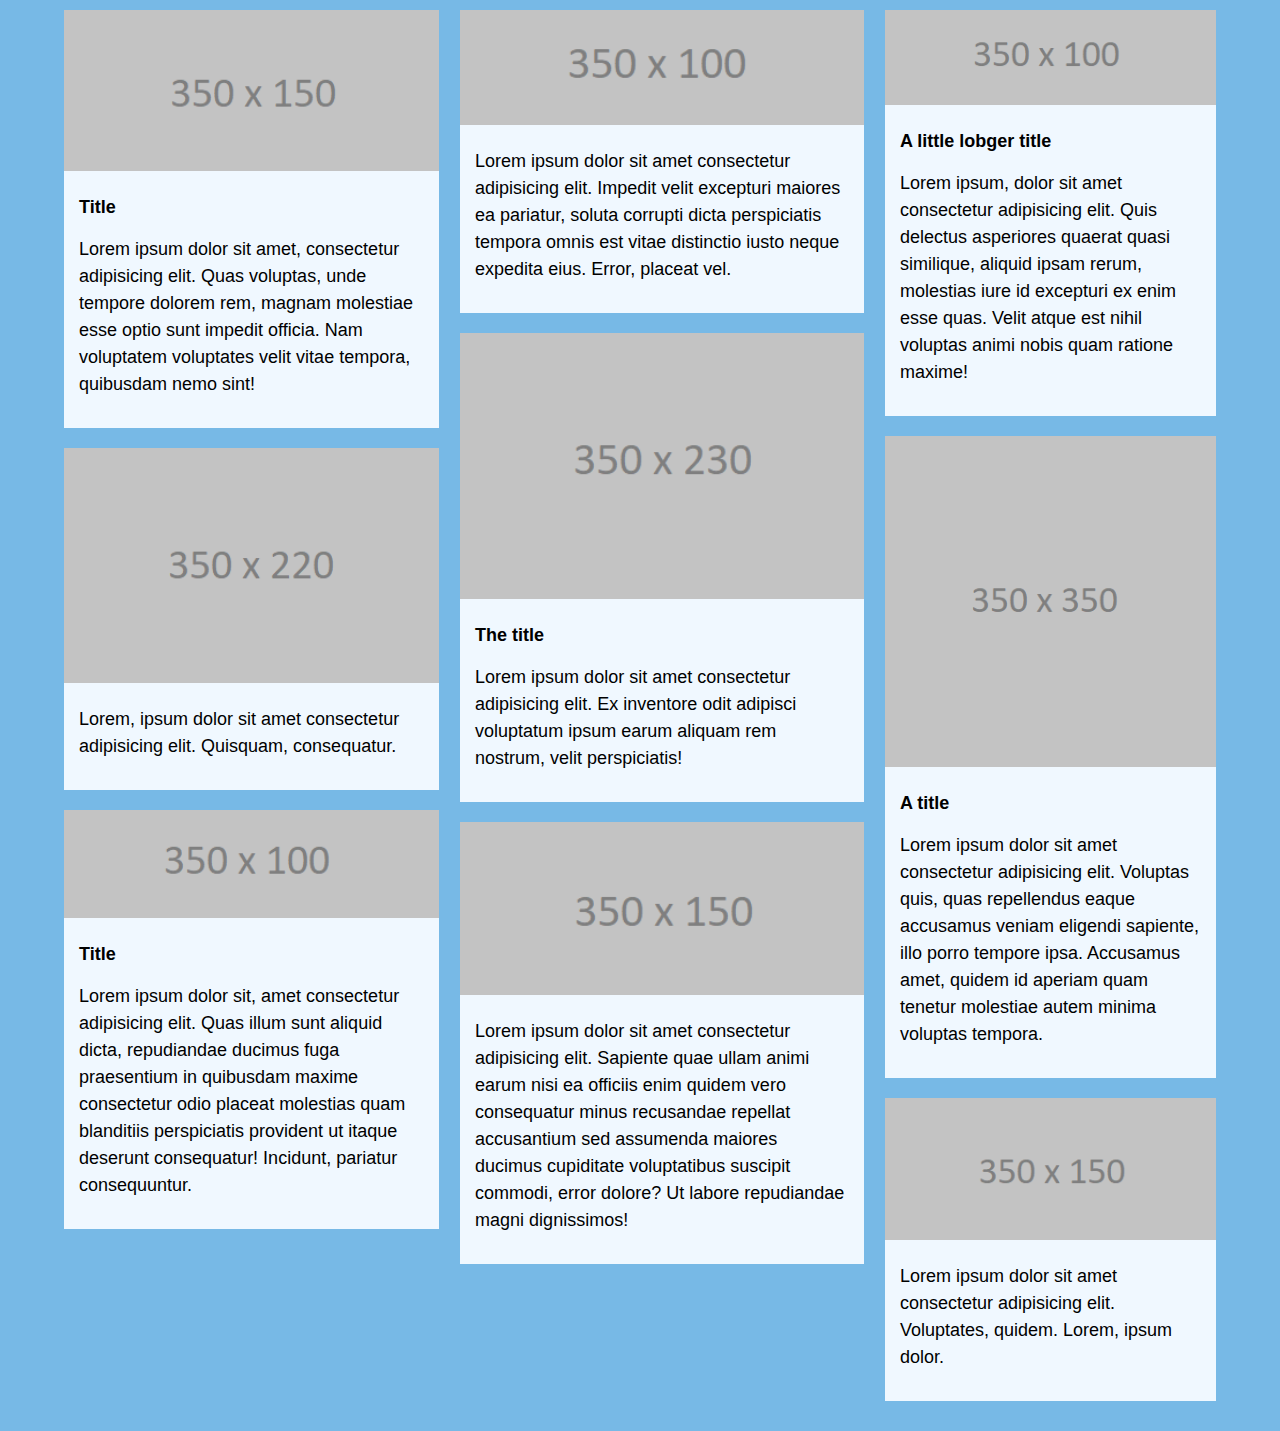
<file: index.html>
<!DOCTYPE html>
<html lang="en">
<head>
    <meta charset="UTF-8">
    <meta name="viewport" content="width=device-width, initial-scale=1.0">
    <link rel="stylesheet" href="style.css">
    <title>Document</title>
</head>
<body>
    <div class="container">
        <div class="items">

        
    <div class="block1">
        <img src="img/350x150.png" alt="">
       <h4>Title</h4>
        <p>  Lorem ipsum dolor sit amet, consectetur adipisicing elit. Quas voluptas, unde tempore dolorem rem, magnam molestiae esse optio sunt impedit officia. Nam voluptatem voluptates velit vitae tempora, quibusdam nemo sint!</p>
    </div>

<div class="block1">
    <img src="img/350x220.png" alt="">


    <p>Lorem, ipsum dolor sit amet consectetur adipisicing elit. Quisquam, consequatur.</p>
</div>
<div class="block1">
<img src="img/350x100.png" alt="">
<h4>Title</h4>
<p>Lorem ipsum dolor sit, amet consectetur adipisicing elit. Quas illum sunt aliquid dicta, repudiandae ducimus fuga praesentium in quibusdam maxime consectetur odio placeat molestias quam blanditiis perspiciatis provident ut itaque deserunt consequatur! Incidunt, pariatur consequuntur.</p>
</div></div>
<div class="items">


<div class="block1">
    <img src="img/350x100.png" alt="">
    <p>Lorem ipsum dolor sit amet consectetur adipisicing elit. Impedit velit excepturi maiores ea pariatur, soluta corrupti dicta perspiciatis tempora omnis est vitae distinctio iusto neque expedita eius. Error, placeat vel.</p>
</div>
<div class="block1">
<img src="img/350x230.png" alt="">
    <h4>The title</h4>
    <p>Lorem ipsum dolor sit amet consectetur adipisicing elit. Ex inventore odit adipisci voluptatum ipsum earum aliquam rem nostrum, velit perspiciatis!</p>
</div>
<div class="block1">
    <img src="img/350x150.png" alt="">
    <p>Lorem ipsum dolor sit amet consectetur adipisicing elit. Sapiente quae ullam animi earum nisi ea officiis enim quidem vero consequatur minus recusandae repellat accusantium sed assumenda maiores ducimus cupiditate voluptatibus suscipit commodi, error dolore? Ut labore repudiandae magni dignissimos!</p>
</div></div>


<div class="items">


<div class="block1">
    <img src="img/350x100.png" alt="">
    <h4>A little lobger title</h4>
    <p>Lorem ipsum, dolor sit amet consectetur adipisicing elit. Quis delectus asperiores quaerat quasi similique, aliquid ipsam rerum, molestias iure id excepturi ex enim esse quas. Velit atque est nihil voluptas animi nobis quam ratione maxime!</p>
</div>
<div class="block1">
    <img src="img/350x350.png" alt="">
    <h4>A title</h4>
    <p>Lorem ipsum dolor sit amet consectetur adipisicing elit. Voluptas quis, quas repellendus eaque accusamus veniam eligendi sapiente, illo porro tempore ipsa. Accusamus amet, quidem id aperiam quam tenetur molestiae autem minima voluptas tempora.</p>
</div>
<div class="block1">
    <img src="/img/350x150.png" alt="">
    <p>Lorem ipsum dolor sit amet consectetur adipisicing elit. Voluptates, quidem. Lorem, ipsum dolor.</p>
</div></div>



    </div>
</body>
</html>
</file>
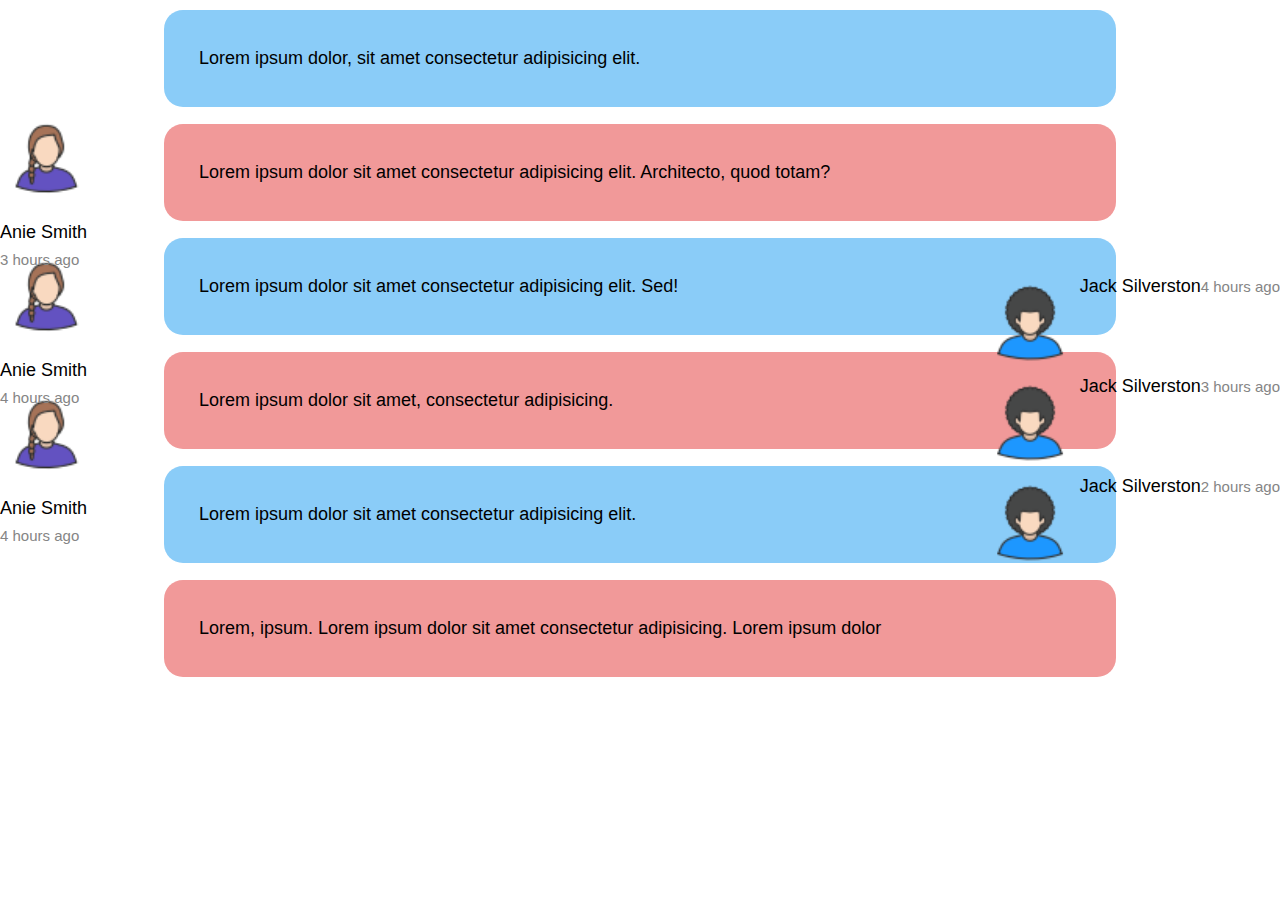
<file: 2.html>
<!DOCTYPE html>
<html lang="en">
<head>
    <meta charset="UTF-8">
    <meta name="viewport" content="width=device-width, initial-scale=1.0">
    <link rel="stylesheet" href="style2.css">
    <title>Document</title>
</head>
<body>
   
    <div class="container">
   <div class="red">
<p>Lorem, ipsum.  Lorem ipsum dolor sit amet consectetur adipisicing. Lorem ipsum dolor </p>
   </div>
   <div class="blue">
<p> Lorem ipsum dolor sit amet consectetur adipisicing elit. </p>
   </div>
   <div class="red">
<p>Lorem ipsum dolor sit amet, consectetur adipisicing.</p>
   </div>
   <div class="blue">
<p>Lorem ipsum dolor sit amet consectetur adipisicing elit. Sed!</p>
   </div>
   <div class="red">
<p>Lorem ipsum dolor sit amet consectetur adipisicing elit. Architecto, quod totam?</p>
   </div>
   <div class="blue">
<p>Lorem ipsum dolor, sit amet consectetur adipisicing elit.</p>
   </div> 
   
  </div>

  
<div class="image">
      <img src="img/avatar_2.png" alt="">
      <p>Anie Smith</p>
      <blockquote>4 hours ago</blockquote>
</div>
<div class="image">
    <img src="img/avatar_2.png" alt="">
    <p>Anie Smith</p>
    <blockquote>4 hours ago</blockquote>
</div>
<div class="image">
 <img src="img/avatar_2.png" alt="">
 <p>Anie Smith</p>
 <blockquote>3 hours ago</blockquote>
</div>

<div class="image2">
   <img src="img/avatar_1.png" alt="">
   <p>Jack Silverston</p>
   <blockquote>4 hours ago</blockquote>
   
</div>
<div class="image2">
   <img src="img/avatar_1.png" alt="">
   <p>Jack Silverston</p>
   <blockquote>3 hours ago</blockquote>
   
</div>
<div class="image2">
   <img src="img/avatar_1.png" alt="">
   <p>Jack Silverston</p>
   <blockquote>2 hours ago</blockquote>
   
</div>

<div>

</div>

</body>
</html>
</file>
<file: style.css>
body{
    background-color: rgb(119, 185, 230);
    font-size: 18px;
    line-height: 1.5em;

}
*{
    margin: 0;
    padding: 0;
    box-sizing: border-box;
    font-family: 'Segoe UI', Tahoma, Geneva, Verdana, sans-serif;
}


.container {
    width: 90%;
    max-width: 1200px;
    margin: 10px auto;
    display: flex;
    column-gap: 21px;

}
.items{

}
.block1{
margin-bottom: 20px;
background-color: aliceblue;
padding-bottom: 15px;
}
img{
width: 100%;
}
img{
width: 100%;
}
h4,p{
    margin: 15px;
}
</file>
<file: style2.css>
*{
    margin: 0;
    padding: 0;
    box-sizing: border-box;
    font-family: 'Segoe UI', Tahoma, Geneva, Verdana, sans-serif;
}
body{
    font-size: 18px;
    line-height: 1.5em;

}
.container {
    width: 90%;
    max-width: 1200px;
    margin: 10px auto;
    display: flex;
    column-gap: 21px;
 flex-direction: column-reverse;
 gap: 17px;

    
}
.red{
    background-color: rgb(241, 153, 153);
    padding: 35px;
    border-radius: 19px;
    margin-left: 100px;
    margin-right: 100px;
   
}
.blue{
    background-color: rgb(138, 204, 248);
    padding: 35px;
    border-radius: 19px;
    margin-left: 100px;
    margin-right: 100px;
   
}
img{
    width: 100px;
}
blockquote{
    color: rgb(133, 133, 133);
   font-weight: 100;
   font-size: smaller;
}
.image{

   margin-top: -300px;
}
.image2{
    display: flex;
    justify-content: flex-end;


}
</file>
